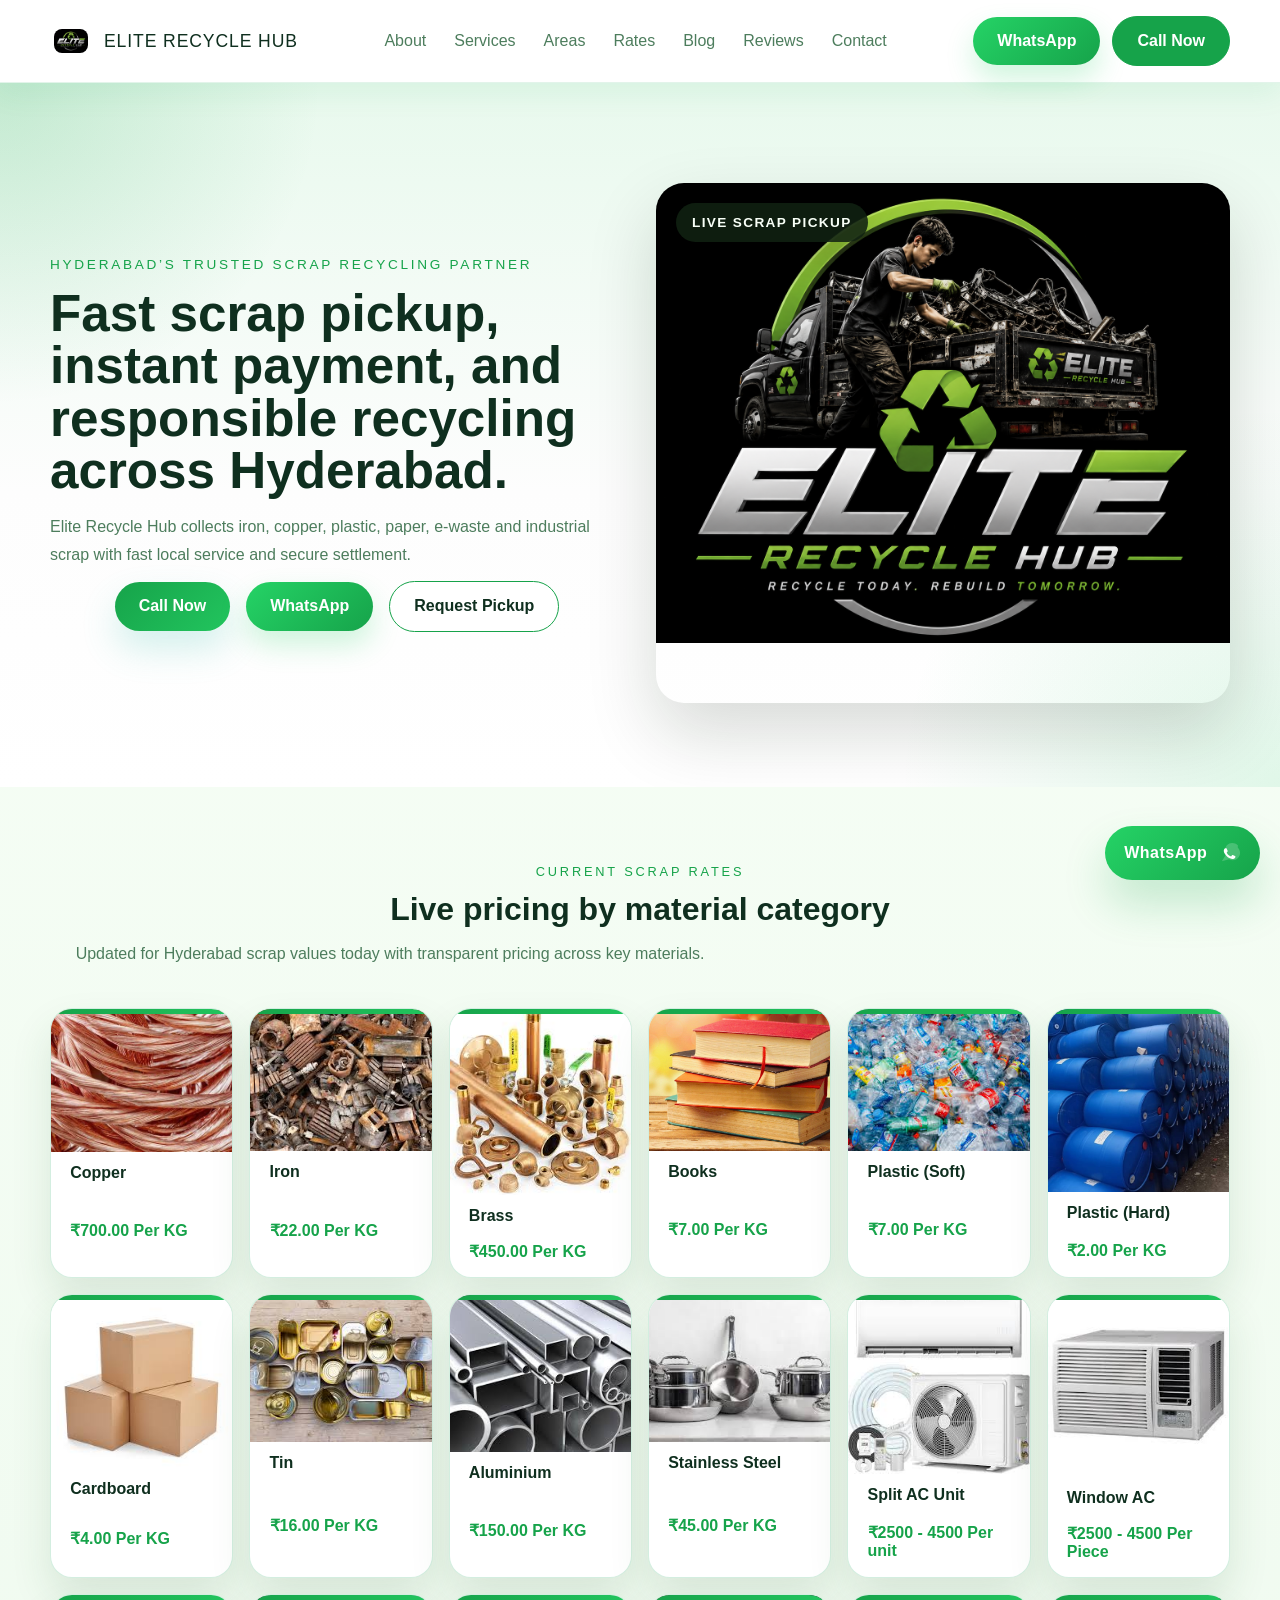
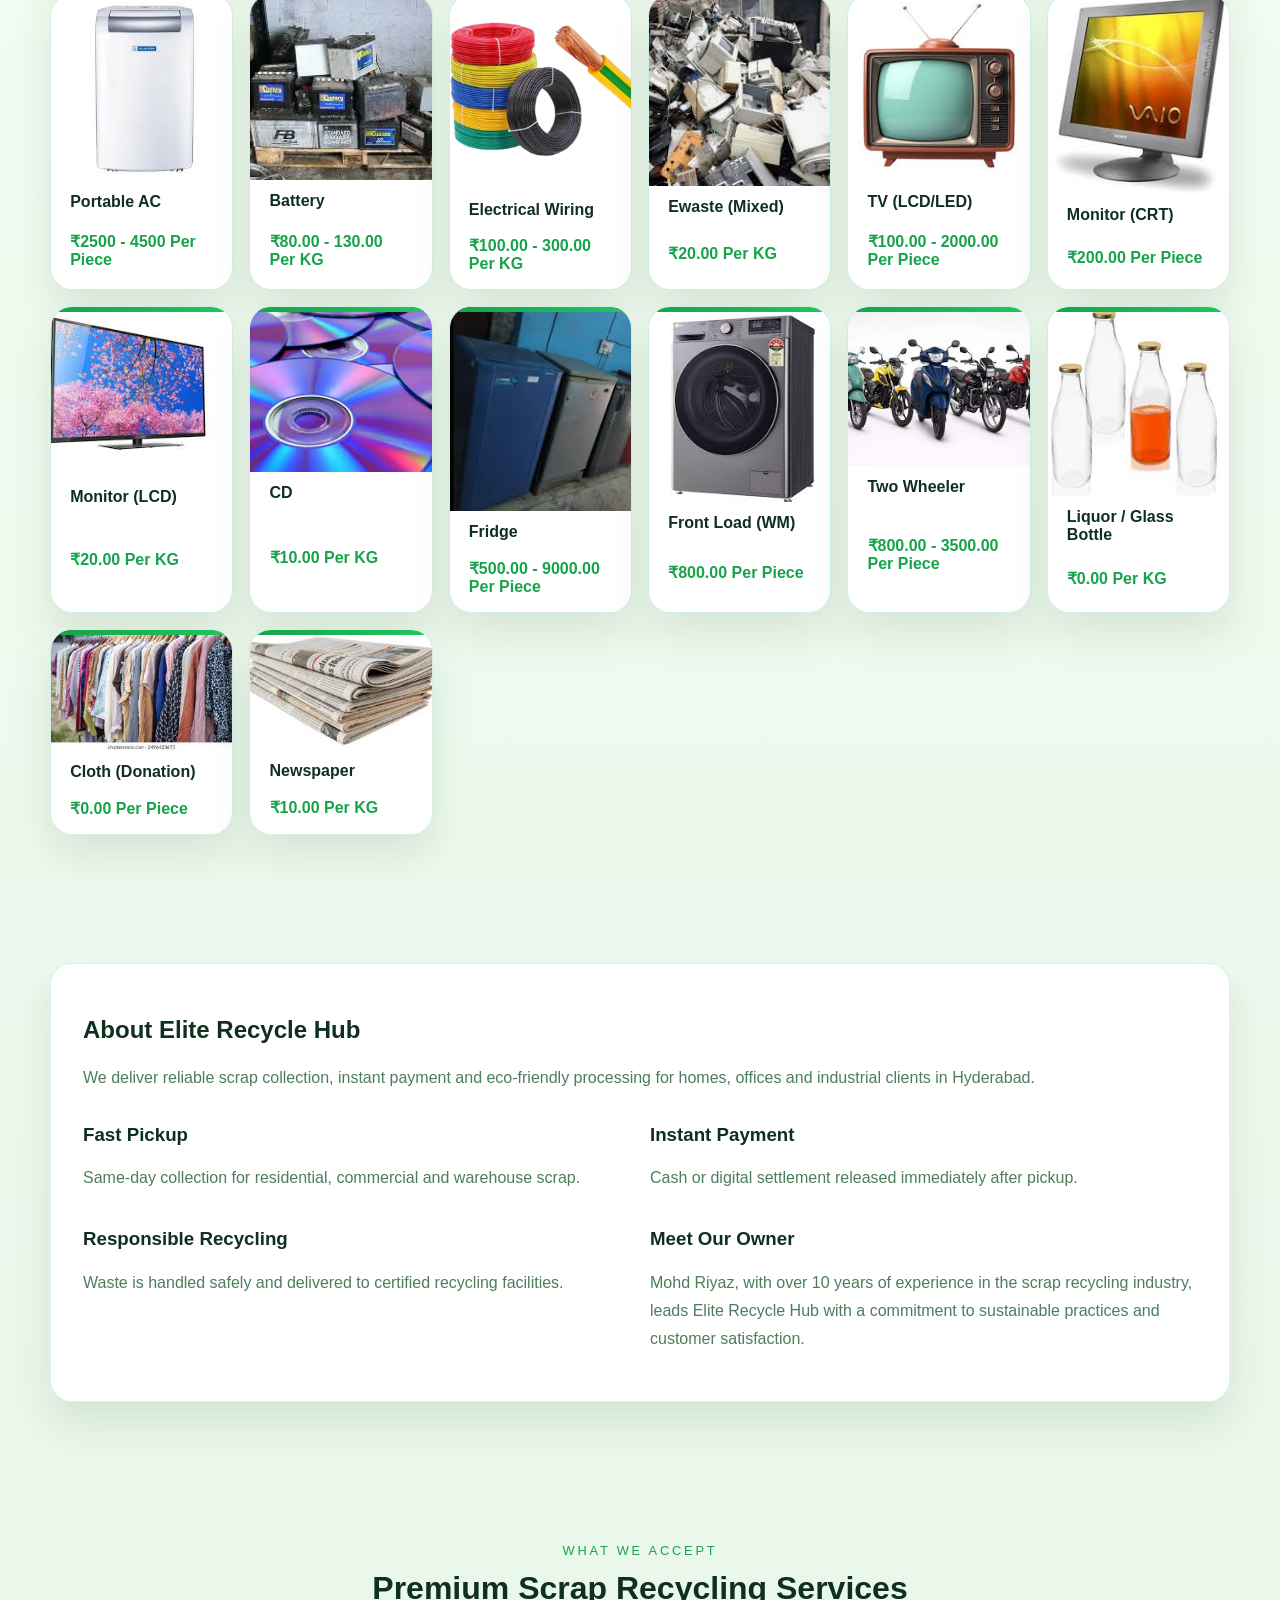
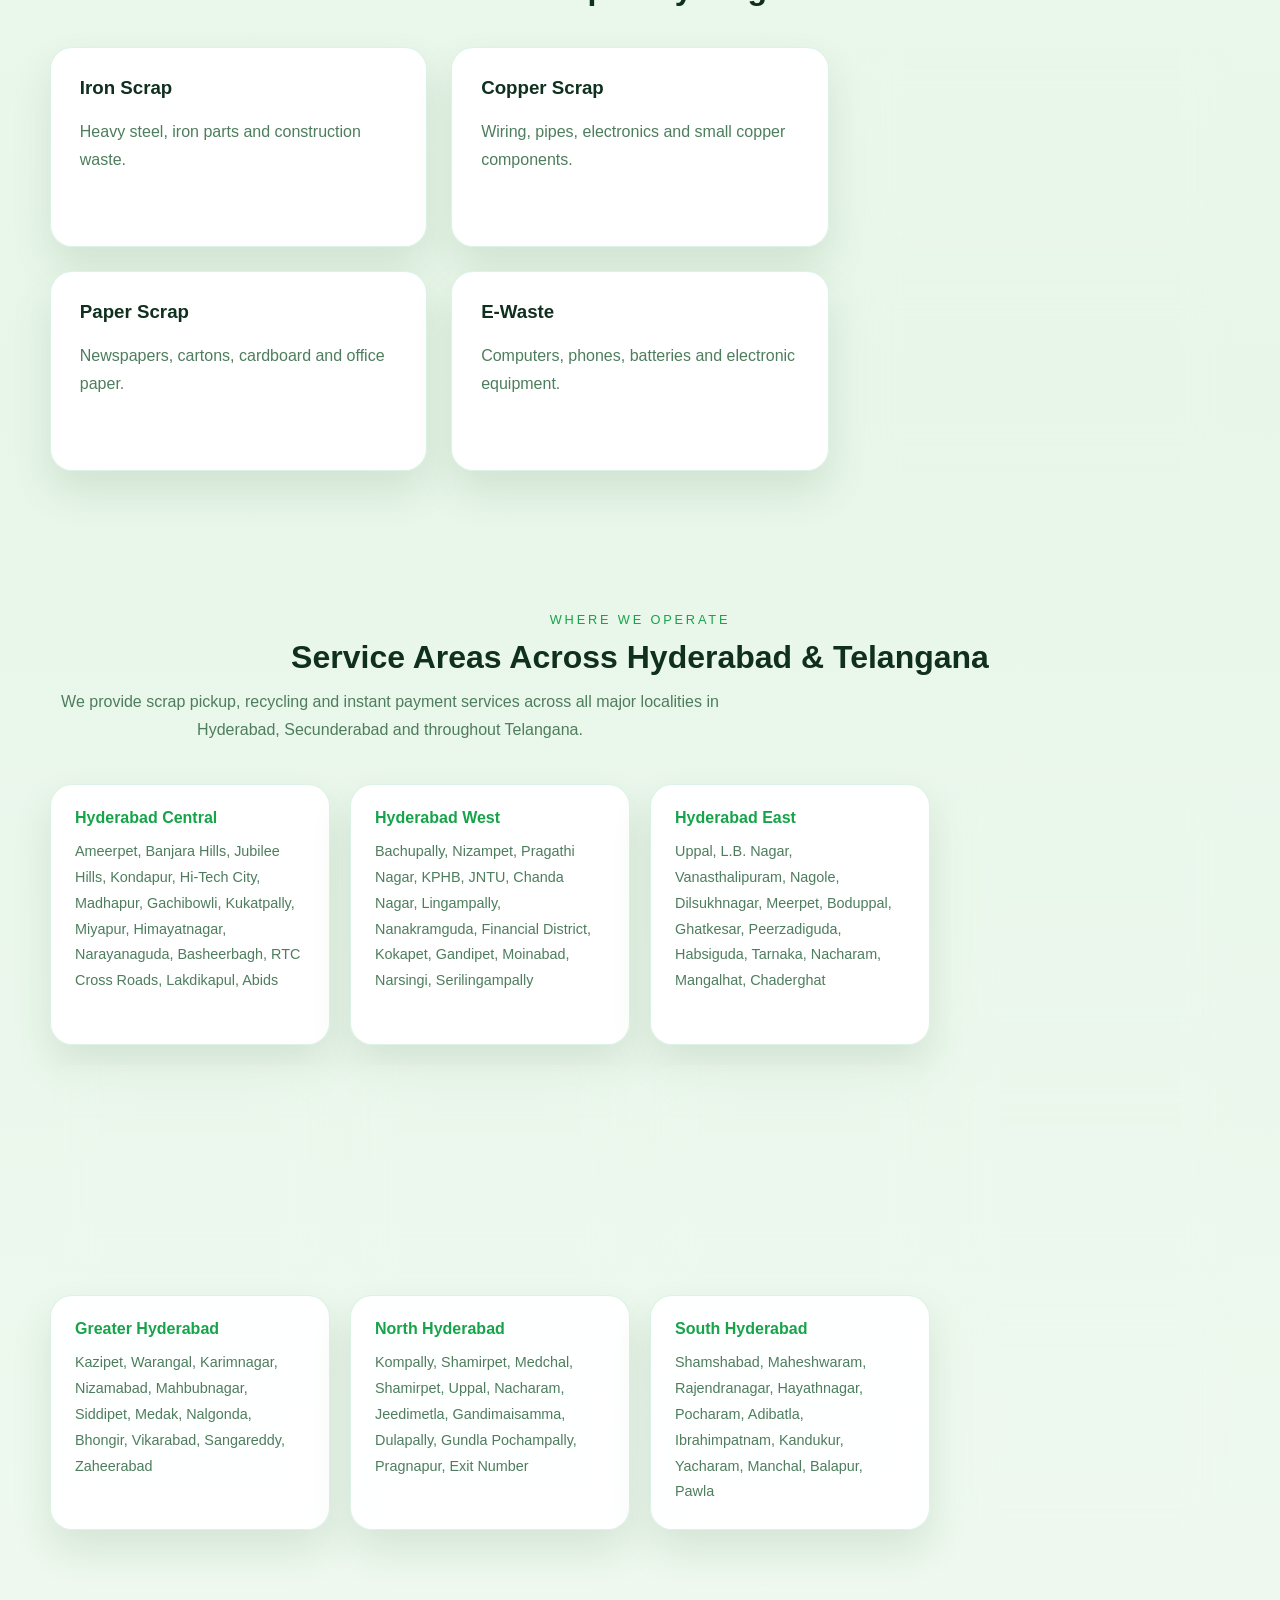
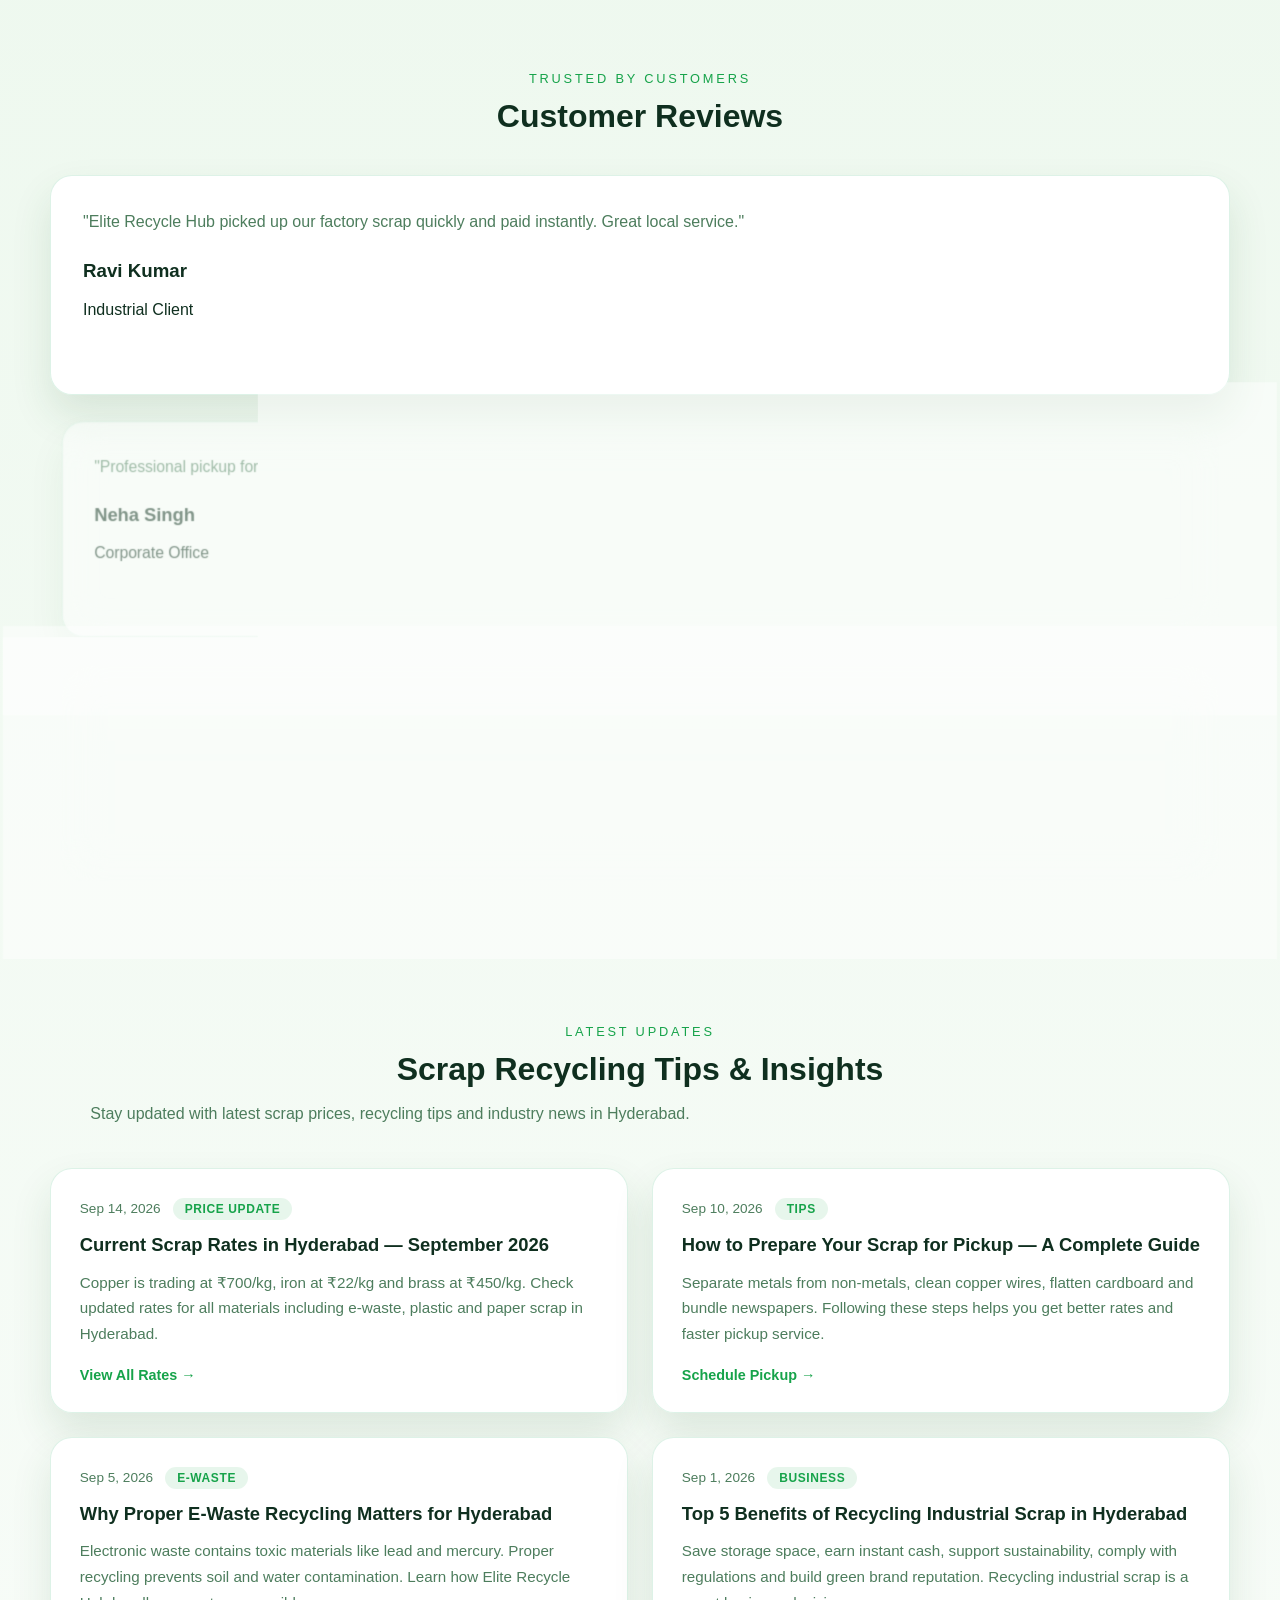
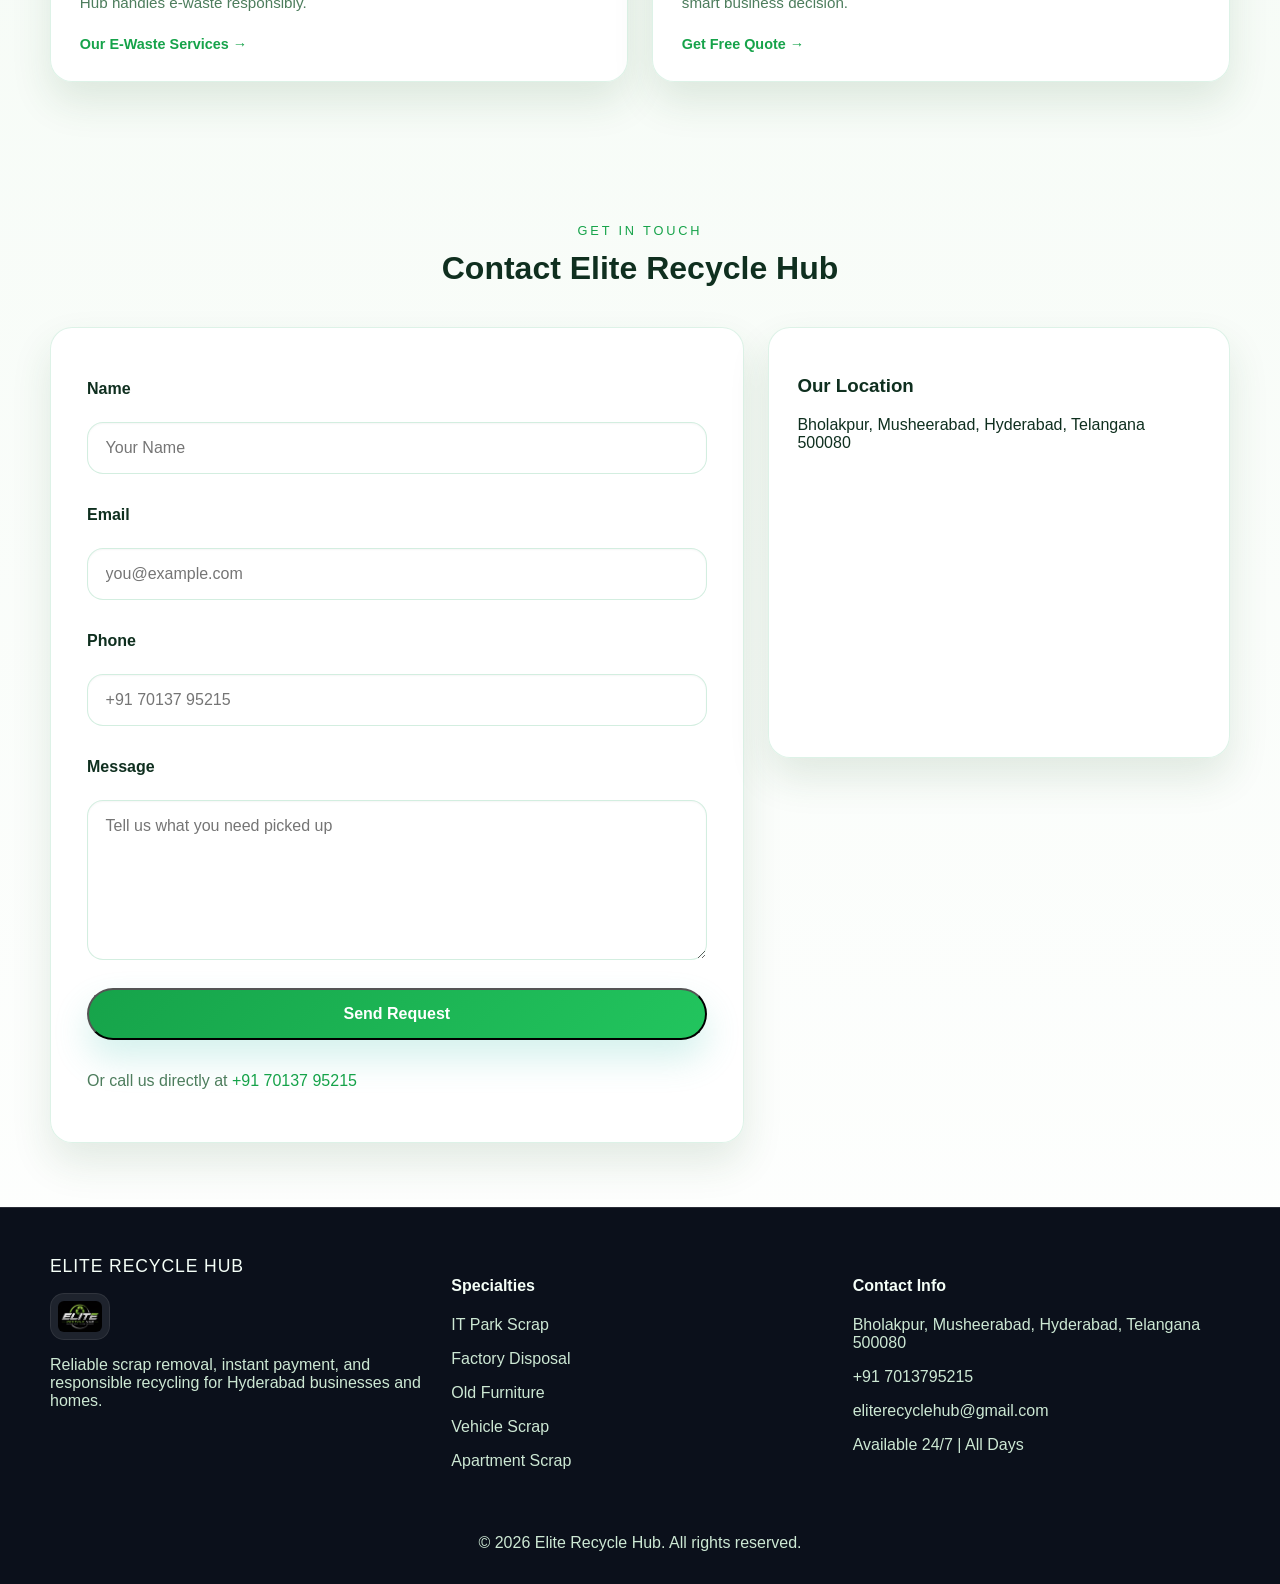
<file: index.html>
﻿<!DOCTYPE html>
<html lang="en">
<head>
  <meta charset="UTF-8">
  <meta name="viewport" content="width=device-width, initial-scale=1.0">
  <meta name="description" content="Elite Recycle Hub offers scrap pickup, recycling and instant payment in Hyderabad for homes, offices and industries.">
  <meta name="keywords" content="scrap recycling, Hyderabad scrap pickup, iron scrap, copper scrap, plastic scrap, paper scrap, e-waste">
  <title>Elite Recycle Hub | Scrap Recycling in Hyderabad</title>
  <link rel="canonical" href="https://www.eliterecyclehub.in/">
  <link rel="icon" href="logo.png" type="image/png">
  <meta name="google-site-verification" content="ykl9q5Wo1lHO0pSmz-KTm-emouIhZ3l_DABtbsyE3yE4">
  <link rel="stylesheet" href="style.css">

  <!-- Open Graph / Facebook -->
  <meta property="og:type" content="website">
  <meta property="og:url" content="https://www.eliterecyclehub.in/">
  <meta property="og:title" content="Elite Recycle Hub | Scrap Recycling in Hyderabad">
  <meta property="og:description" content="Elite Recycle Hub offers scrap pickup, recycling and instant payment in Hyderabad for homes, offices and industries.">
  <meta property="og:image" content="https://www.eliterecyclehub.in/hero-bg.png">
  <meta property="og:locale" content="en_IN">

  <!-- Twitter -->
  <meta name="twitter:card" content="summary_large_image">
  <meta name="twitter:title" content="Elite Recycle Hub | Scrap Recycling in Hyderabad">
  <meta name="twitter:description" content="Elite Recycle Hub offers scrap pickup, recycling and instant payment in Hyderabad for homes, offices and industries.">
  <meta name="twitter:image" content="https://www.eliterecyclehub.in/hero-bg.png">

  <!-- LocalBusiness Schema -->
  <script type="application/ld+json">
  {
    "@context": "https://schema.org",
    "@type": "LocalBusiness",
    "name": "Elite Recycle Hub",
    "description": "Scrap pickup, recycling and instant payment in Hyderabad for homes, offices and industries.",
    "url": "https://www.eliterecyclehub.in",
    "logo": "https://www.eliterecyclehub.in/logo.png",
    "image": "https://www.eliterecyclehub.in/hero-bg.png",
    "telephone": "+917013795215",
    "email": "eliterecyclehub@gmail.com",
    "address": {
      "@type": "PostalAddress",
      "streetAddress": "Bholakpur, Musheerabad",
      "addressLocality": "Hyderabad",
      "addressRegion": "Telangana",
      "postalCode": "500080",
      "addressCountry": "IN"
    },
    "geo": {
      "@type": "GeoCoordinates",
      "latitude": "17.4062",
      "longitude": "78.4691"
    },
    "openingHoursSpecification": {
      "@type": "OpeningHoursSpecification",
      "dayOfWeek": ["Monday","Tuesday","Wednesday","Thursday","Friday","Saturday","Sunday"],
      "opens": "00:00",
      "closes": "23:59"
    },
    "priceRange": "$$",
    "areaServed": {
      "@type": "City",
      "name": "Hyderabad"
    },
    "sameAs": []
  }
  </script>
</head>
<body>
  <div class="whatsapp-float">
    <a href="https://wa.me/917013795215" target="_blank" rel="nofollow" aria-label="Chat on WhatsApp">
      <span>WhatsApp</span>
      <svg viewBox="0 0 24 24" aria-hidden="true"><path d="M17.472 14.382c-.297-.149-1.758-.867-2.03-.967-.273-.099-.472-.148-.672.149-.198.297-.768.967-.94 1.165-.173.198-.347.223-.644.074-.297-.149-1.255-.462-2.39-1.475-.883-.788-1.48-1.761-1.653-2.059-.173-.297-.018-.458.13-.606.134-.133.297-.347.446-.52.149-.173.198-.297.298-.495.099-.198.05-.372-.025-.52-.075-.148-.672-1.619-.921-2.219-.242-.583-.487-.504-.672-.513l-.573-.01c-.198 0-.52.074-.793.372s-1.04 1.016-1.04 2.479 1.065 2.876 1.213 3.074c.149.198 2.096 3.2 5.077 4.487.709.306 1.26.489 1.691.626.71.227 1.355.195 1.87.118.571-.085 1.758-.719 2.006-1.413.248-.694.248-1.289.173-1.414-.074-.124-.273-.198-.57-.347z"></path><path d="M20.52 3.478C18.905 1.861 16.854 1 14.719 1 10.592 1 7.235 4.356 7.235 8.481c0 1.5.401 2.96 1.163 4.244L4 20l7.416-2.08c1.214.66 2.582 1.006 3.924 1.006 4.126 0 7.483-3.357 7.483-7.483 0-2.139-.861-4.191-2.303-5.465z" opacity=".2"></path></svg>
    </a>
  </div>

  <header class="site-header" id="top">
    <div class="container header-inner">
      <a href="#top" class="brand">
        <img src="logo.png" alt="Elite Recycle Hub logo" class="brand-logo">
        <span>Elite Recycle Hub</span>
      </a>
      <nav class="nav" id="navMenu">
        <a href="#about">About</a>
        <a href="#services">Services</a>
        <a href="#areas">Areas</a>
        <a href="#rates">Rates</a>
        <a href="#blog">Blog</a>
        <a href="#reviews">Reviews</a>
        <a href="#contact">Contact</a>
      </nav>
      <div class="header-actions">
        <a href="https://wa.me/917013795215" target="_blank" rel="nofollow" class="btn btn-whatsapp">WhatsApp</a>
        <a href="tel:+917013795215" class="btn btn-secondary">Call Now</a>
        <button class="nav-toggle" id="navToggle" aria-label="Open navigation">
          <span></span><span></span><span></span>
        </button>
      </div>
    </div>
  </header>

  <main>
    <section class="hero">
      <div class="hero-overlay"></div>
      <div class="container hero-inner">
        <div class="hero-copy">
          <span class="eyebrow">Hyderabad’s Trusted Scrap Recycling Partner</span>
          <h1>Fast scrap pickup, instant payment, and responsible recycling across Hyderabad.</h1>
          <p>Elite Recycle Hub collects iron, copper, plastic, paper, e-waste and industrial scrap with fast local service and secure settlement.</p>
          <div class="hero-buttons">
            <a href="tel:+917013795215" class="btn btn-primary">Call Now</a>
            <a href="https://wa.me/917013795215" target="_blank" rel="nofollow" class="btn btn-whatsapp">WhatsApp</a>
            <a href="tel:+917013795215" class="btn btn-outline">Request Pickup</a>
          </div>
        </div>
        <div class="hero-visual">
          <img src="hero-bg.png" alt="Elite Recycle Hub truck and recycling crew" loading="eager">
          <div class="hero-badge">Live Scrap Pickup</div>
        </div>
      </div>
    </section>

    <section class="rates-section" id="rates">
      <div class="container section-header">
        <p class="section-label">Current Scrap Rates</p>
        <h2>Live pricing by material category</h2>
        <p class="section-meta">Updated for Hyderabad scrap values today with transparent pricing across key materials.</p>
      </div>
      <div class="rates-grid container">
        <article class="rate-card glass-card">
          <div class="rate-image"><img src="copper 1.jpg" alt="Copper scrap" loading="lazy"></div>
          <h3>Copper</h3>
          <span>₹700.00 Per KG</span>
        </article>
        <article class="rate-card glass-card">
          <div class="rate-image"><img src="iron.jpg" alt="Iron scrap" loading="lazy"></div>
          <h3>Iron</h3>
          <span>₹22.00 Per KG</span>
        </article>
        <article class="rate-card glass-card">
          <div class="rate-image"><img src="brass.jpg" alt="Brass scrap" loading="lazy"></div>
          <h3>Brass</h3>
          <span>₹450.00 Per KG</span>
        </article>
        <article class="rate-card glass-card">
          <div class="rate-image"><img src="books.jpg" alt="Books scrap" loading="lazy"></div>
          <h3>Books</h3>
          <span>₹7.00 Per KG</span>
        </article>
        <article class="rate-card glass-card">
          <div class="rate-image"><img src="plastic%20soft.jpg" alt="Soft plastic scrap" loading="lazy"></div>
          <h3>Plastic (Soft)</h3>
          <span>₹7.00 Per KG</span>
        </article>
        <article class="rate-card glass-card">
          <div class="rate-image"><img src="hard plastic 1.jpeg" alt="Hard plastic scrap" loading="lazy"></div>
          <h3>Plastic (Hard)</h3>
          <span>₹2.00 Per KG</span>
        </article>
        <article class="rate-card glass-card">
          <div class="rate-image"><img src="cardboard.jpg" alt="Cardboard scrap" loading="lazy"></div>
          <h3>Cardboard</h3>
          <span>₹4.00 Per KG</span>
        </article>
        <article class="rate-card glass-card">
          <div class="rate-image"><img src="tin.jpg" alt="Tin scrap" loading="lazy"></div>
          <h3>Tin</h3>
          <span>₹16.00 Per KG</span>
        </article>
        <article class="rate-card glass-card">
          <div class="rate-image"><img src="aluminium.jpg" alt="Aluminium scrap" loading="lazy"></div>
          <h3>Aluminium</h3>
          <span>₹150.00 Per KG</span>
        </article>
        <article class="rate-card glass-card">
          <div class="rate-image"><img src="stainless%20steel.jpg" alt="Stainless steel scrap" loading="lazy"></div>
          <h3>Stainless Steel</h3>
          <span>₹45.00 Per KG</span>
        </article>
        <article class="rate-card glass-card">
          <div class="rate-image"><img src="split%20ac%20unit.jpg" alt="Split AC unit scrap" loading="lazy"></div>
          <h3>Split AC Unit</h3>
          <span>₹2500 - 4500 Per unit</span>
        </article>
        <article class="rate-card glass-card">
          <div class="rate-image"><img src="window%20ac.jpg" alt="Window AC scrap" loading="lazy"></div>
          <h3>Window AC</h3>
          <span>₹2500 - 4500 Per Piece</span>
        </article>
        <article class="rate-card glass-card">
          <div class="rate-image"><img src="portable%20ac.jpg" alt="Portable AC scrap" loading="lazy"></div>
          <h3>Portable AC</h3>
          <span>₹2500 - 4500 Per Piece</span>
        </article>
        <article class="rate-card glass-card battery-card">
          <div class="rate-image"><img src="batteries.jpg" alt="Battery scrap" loading="lazy"></div>
          <h3>Battery</h3>
          <span>₹80.00 - 130.00 Per KG</span>
        </article>
        <article class="rate-card glass-card">
          <div class="rate-image"><img src="electric wiring 1.jpeg" alt="Electrical wiring scrap" loading="lazy"></div>
          <h3>Electrical Wiring</h3>
          <span>₹100.00 - 300.00 Per KG</span>
        </article>
        <article class="rate-card glass-card ewaste-card">
          <div class="rate-image"><img src="e%20waste%202.jpg" alt="Electronic waste recycling" loading="lazy"></div>
          <h3>Ewaste (Mixed)</h3>
          <span>₹20.00 Per KG</span>
        </article>
        <article class="rate-card glass-card">
          <div class="rate-image"><img src="television.jpg" alt="TV scrap" loading="lazy"></div>
          <h3>TV (LCD/LED)</h3>
          <span>₹100.00 - 2000.00 Per Piece</span>
        </article>
        <article class="rate-card glass-card">
          <div class="rate-image"><img src="monitor%20crt.jpg" alt="Monitor CRT scrap" loading="lazy"></div>
          <h3>Monitor (CRT)</h3>
          <span>₹200.00 Per Piece</span>
        </article>
        <article class="rate-card glass-card">
          <div class="rate-image"><img src="lcd.jpg" alt="Monitor LCD scrap" loading="lazy"></div>
          <h3>Monitor (LCD)</h3>
          <span>₹20.00 Per KG</span>
        </article>
        <article class="rate-card glass-card">
          <div class="rate-image"><img src="cd.jpg" alt="CD scrap" loading="lazy"></div>
          <h3>CD</h3>
          <span>₹10.00 Per KG</span>
        </article>
        <article class="rate-card glass-card">
          <div class="rate-image"><img src="fridge.jpg" alt="Fridge scrap" loading="lazy"></div>
          <h3>Fridge</h3>
          <span>₹500.00 - 9000.00 Per Piece</span>
        </article>
        <article class="rate-card glass-card">
          <div class="rate-image"><img src="front%20load%20wm.jpg" alt="Front load washing machine scrap" loading="lazy"></div>
          <h3>Front Load (WM)</h3>
          <span>₹800.00 Per Piece</span>
        </article>
        <article class="rate-card glass-card">
          <div class="rate-image"><img src="two%20wheeler.jpg" alt="Two wheeler scrap" loading="lazy"></div>
          <h3>Two Wheeler</h3>
          <span>₹800.00 - 3500.00 Per Piece</span>
        </article>
        <article class="rate-card glass-card">
          <div class="rate-image"><img src="glas%20bottle.jpg" alt="Glass bottle scrap" loading="lazy"></div>
          <h3>Liquor / Glass Bottle</h3>
          <span>₹0.00 Per KG</span>
        </article>
        <article class="rate-card glass-card">
          <div class="rate-image"><img src="clothes.jpg" alt="Cloth donation" loading="lazy"></div>
          <h3>Cloth (Donation)</h3>
          <span>₹0.00 Per Piece</span>
        </article>
        <article class="rate-card glass-card">
          <div class="rate-image"><img src="mewspapers.jpg" alt="Newspaper scrap" loading="lazy"></div>
          <h3>Newspaper</h3>
          <span>₹10.00 Per KG</span>
        </article>
      </div>
    </section>

    <section class="overview container" id="about">
      <div class="overview-card glass-card">
        <h2>About Elite Recycle Hub</h2>
        <p>We deliver reliable scrap collection, instant payment and eco-friendly processing for homes, offices and industrial clients in Hyderabad.</p>
        <div class="overview-grid">
          <div>
            <h3>Fast Pickup</h3>
            <p>Same-day collection for residential, commercial and warehouse scrap.</p>
          </div>
          <div>
            <h3>Instant Payment</h3>
            <p>Cash or digital settlement released immediately after pickup.</p>
          </div>
          <div>
            <h3>Responsible Recycling</h3>
            <p>Waste is handled safely and delivered to certified recycling facilities.</p>
          </div>
          <div>
            <h3>Meet Our Owner</h3>
            <p>Mohd Riyaz, with over 10 years of experience in the scrap recycling industry, leads Elite Recycle Hub with a commitment to sustainable practices and customer satisfaction.</p>
          </div>
        </div>
      </div>
    </section>

    <section class="services-section container" id="services">
      <div class="section-header">
        <p class="section-label">What We Accept</p>
        <h2>Premium Scrap Recycling Services</h2>
      </div>
      <div class="cards-grid">
        <article class="service-card glass-card"><h3>Iron Scrap</h3><p>Heavy steel, iron parts and construction waste.</p></article>
        <article class="service-card glass-card"><h3>Copper Scrap</h3><p>Wiring, pipes, electronics and small copper components.</p></article>
        <article class="service-card glass-card"><h3>Plastic Scrap</h3><p>Soft and hard plastics from offices, homes and factories.</p></article>
        <article class="service-card glass-card"><h3>Paper Scrap</h3><p>Newspapers, cartons, cardboard and office paper.</p></article>
        <article class="service-card glass-card"><h3>E-Waste</h3><p>Computers, phones, batteries and electronic equipment.</p></article>
        <article class="service-card glass-card"><h3>Industrial Scrap</h3><p>Bulk metal, machinery and factory waste pickup.</p></article>
      </div>
    </section>

    <section class="areas-section container" id="areas">
      <div class="section-header">
        <p class="section-label">Where We Operate</p>
        <h2>Service Areas Across Hyderabad &amp; Telangana</h2>
        <p class="section-meta">We provide scrap pickup, recycling and instant payment services across all major localities in Hyderabad, Secunderabad and throughout Telangana.</p>
      </div>
      <div class="areas-grid">
        <div class="area-group glass-card">
          <h3>Hyderabad Central</h3>
          <p>Ameerpet, Banjara Hills, Jubilee Hills, Kondapur, Hi-Tech City, Madhapur, Gachibowli, Kukatpally, Miyapur, Himayatnagar, Narayanaguda, Basheerbagh, RTC Cross Roads, Lakdikapul, Abids</p>
        </div>
        <div class="area-group glass-card">
          <h3>Hyderabad West</h3>
          <p>Bachupally, Nizampet, Pragathi Nagar, KPHB, JNTU, Chanda Nagar, Lingampally, Nanakramguda, Financial District, Kokapet, Gandipet, Moinabad, Narsingi, Serilingampally</p>
        </div>
        <div class="area-group glass-card">
          <h3>Hyderabad East</h3>
          <p>Uppal, L.B. Nagar, Vanasthalipuram, Nagole, Dilsukhnagar, Meerpet, Boduppal, Ghatkesar, Peerzadiguda, Habsiguda, Tarnaka, Nacharam, Mangalhat, Chaderghat</p>
        </div>
        <div class="area-group glass-card">
          <h3>Hyderabad South</h3>
          <p>Attapur, Rajendranagar, Mehdipatnam, Tolichowki, Langar House, Shamshabad, Maheshwaram, Ramachandrapuram, Mehdipatnam, Salarjung Colony, Ambala, Narsingi</p>
        </div>
        <div class="area-group glass-card">
          <h3>Secunderabad</h3>
          <p>Secunderabad, Begumpet, Panjagutta, Khairatabad, Marredpally, Trimulgherry, Alwal, Malkajgiri, Bowenpally, Jeedimetla, Kompally, Suchitra, Shamirpet</p>
        </div>
        <div class="area-group glass-card">
          <h3>Old City &amp; Surroundings</h3>
          <p>Charminar, Mirchowk, Tollychowki, Lal Darwaja, Purani Haveli, Falaknuma, Santosh Nagar, Chatrinaka, Malakpet, Nampally, Goshamahal, Sultan Bazar, Koti</p>
        </div>
        <div class="area-group glass-card">
          <h3>IT Corridor</h3>
          <p>HITEC City, Gachibowli, Financial District, Nanakramguda, Kokapet, Narsingi, Gandipet, Moinabad, Tellapur, Nallagandla, Pragathi Nagar, Kondapur</p>
        </div>
        <div class="area-group glass-card">
          <h3>Industrial Areas</h3>
          <p>Jeedimetla, Patancheruvu, Katedan, Balanagar, Nacharam, IDA Uppal, Kompally, Medchal, Shamirpet, Dandum, Chandanagar, Moula Ali</p>
        </div>
        <div class="area-group glass-card">
          <h3>Greater Hyderabad</h3>
          <p>Kazipet, Warangal, Karimnagar, Nizamabad, Mahbubnagar, Siddipet, Medak, Nalgonda, Bhongir, Vikarabad, Sangareddy, Zaheerabad</p>
        </div>
        <div class="area-group glass-card">
          <h3>North Hyderabad</h3>
          <p>Kompally, Shamirpet, Medchal, Shamirpet, Uppal, Nacharam, Jeedimetla, Gandimaisamma, Dulapally, Gundla Pochampally, Pragnapur, Exit Number</p>
        </div>
        <div class="area-group glass-card">
          <h3>South Hyderabad</h3>
          <p>Shamshabad, Maheshwaram, Rajendranagar, Hayathnagar, Pocharam, Adibatla, Ibrahimpatnam, Kandukur, Yacharam, Manchal, Balapur, Pawla</p>
        </div>
        <div class="area-group glass-card">
          <h3>Prime Localities</h3>
          <p>Banjara Hills, Jubilee Hills, Madhapur, Kondapur, Gachibowli, Financial District, Hi-Tech City, Kokapet, Nanakramguda, Narsingi, Tellapur, Serilingampally</p>
        </div>
      </div>
    </section>

    <section class="reviews container" id="reviews">
      <div class="section-header">
        <p class="section-label">Trusted by Customers</p>
        <h2>Customer Reviews</h2>
      </div>
      <div class="review-slider" id="reviewSlider">
        <article class="review-card glass-card active"><p>"Elite Recycle Hub picked up our factory scrap quickly and paid instantly. Great local service."</p><h3>Ravi Kumar</h3><span>Industrial Client</span></article>
        <article class="review-card glass-card"><p>"Professional pickup for our office cleanout and immediate payment. Highly recommended."</p><h3>Neha Singh</h3><span>Corporate Office</span></article>
        <article class="review-card glass-card"><p>"Fast pickup, excellent rates, and friendly support for household scrap."</p><h3>Akash Patel</h3><span>Home Client</span></article>
      </div>
    </section>

    <section class="blog-section container" id="blog">
      <div class="section-header">
        <p class="section-label">Latest Updates</p>
        <h2>Scrap Recycling Tips &amp; Insights</h2>
        <p class="section-meta">Stay updated with latest scrap prices, recycling tips and industry news in Hyderabad.</p>
      </div>
      <div class="blog-grid">
        <article class="blog-card glass-card">
          <div class="blog-meta">
            <span class="blog-date">Sep 14, 2026</span>
            <span class="blog-tag">Price Update</span>
          </div>
          <h3>Current Scrap Rates in Hyderabad — September 2026</h3>
          <p>Copper is trading at ₹700/kg, iron at ₹22/kg and brass at ₹450/kg. Check updated rates for all materials including e-waste, plastic and paper scrap in Hyderabad.</p>
          <a href="#rates" class="blog-link">View All Rates →</a>
        </article>
        <article class="blog-card glass-card">
          <div class="blog-meta">
            <span class="blog-date">Sep 10, 2026</span>
            <span class="blog-tag">Tips</span>
          </div>
          <h3>How to Prepare Your Scrap for Pickup — A Complete Guide</h3>
          <p>Separate metals from non-metals, clean copper wires, flatten cardboard and bundle newspapers. Following these steps helps you get better rates and faster pickup service.</p>
          <a href="#contact" class="blog-link">Schedule Pickup →</a>
        </article>
        <article class="blog-card glass-card">
          <div class="blog-meta">
            <span class="blog-date">Sep 5, 2026</span>
            <span class="blog-tag">E-Waste</span>
          </div>
          <h3>Why Proper E-Waste Recycling Matters for Hyderabad</h3>
          <p>Electronic waste contains toxic materials like lead and mercury. Proper recycling prevents soil and water contamination. Learn how Elite Recycle Hub handles e-waste responsibly.</p>
          <a href="#services" class="blog-link">Our E-Waste Services →</a>
        </article>
        <article class="blog-card glass-card">
          <div class="blog-meta">
            <span class="blog-date">Sep 1, 2026</span>
            <span class="blog-tag">Business</span>
          </div>
          <h3>Top 5 Benefits of Recycling Industrial Scrap in Hyderabad</h3>
          <p>Save storage space, earn instant cash, support sustainability, comply with regulations and build green brand reputation. Recycling industrial scrap is a smart business decision.</p>
          <a href="#contact" class="blog-link">Get Free Quote →</a>
        </article>
      </div>
    </section>

    <section class="contact-section container" id="contact">
      <div class="section-header">
        <p class="section-label">Get in Touch</p>
        <h2>Contact Elite Recycle Hub</h2>
      </div>
      <div class="contact-grid">
        <form class="contact-form glass-card" id="contactForm">
          <label for="name">Name</label>
          <input type="text" id="name" name="name" placeholder="Your Name" required>
          <label for="email">Email</label>
          <input type="email" id="email" name="email" placeholder="you@example.com" required>
          <label for="phone">Phone</label>
          <input type="tel" id="phone" name="phone" placeholder="+91 70137 95215" required>
          <label for="message">Message</label>
          <textarea id="message" name="message" rows="5" placeholder="Tell us what you need picked up"></textarea>
          <button type="submit" class="btn btn-primary">Send Request</button>
          <div class="form-status" id="formStatus" aria-live="polite"></div>
          <p class="form-note">Or call us directly at <a href="tel:+917013795215">+91 70137 95215</a></p>
        </form>
        <div class="map-card glass-card">
          <h3>Our Location</h3>
          <p>Bholakpur, Musheerabad, Hyderabad, Telangana 500080</p>
          <div class="map-frame">
            <iframe src="https://maps.google.com/maps?q=Bholakpur%2C+Musheerabad%2C+Hyderabad%2C+Telangana+500080&output=embed" loading="lazy" referrerpolicy="no-referrer-when-downgrade" aria-label="Google map location"></iframe>
          </div>
        </div>
      </div>
    </section>
  </main>

  <footer class="site-footer">
    <div class="container footer-grid">
      <div>
        <a href="#top" class="brand footer-brand">Elite Recycle Hub</a>
        <img src="logo.png" alt="Elite Recycle Hub logo" class="footer-logo">
        <p>Reliable scrap removal, instant payment, and responsible recycling for Hyderabad businesses and homes.</p>
      </div>
      <div>
        <h4>Specialties</h4>
        <p>IT Park Scrap</p>
        <p>Factory Disposal</p>
        <p>Old Furniture</p>
        <p>Vehicle Scrap</p>
        <p>Apartment Scrap</p>
      </div>
      <div>
        <h4>Contact Info</h4>
        <p>Bholakpur, Musheerabad, Hyderabad, Telangana 500080</p>
        <p><a href="tel:+917013795215">+91 7013795215</a></p>
        <p><a href="mailto:eliterecyclehub@gmail.com">eliterecyclehub@gmail.com</a></p>
        <p>Available 24/7 | All Days</p>
      </div>
    </div>
    <p class="footer-note">© 2026 Elite Recycle Hub. All rights reserved.</p>
  </footer>

  <script src="script.js"></script>
</body>
</html>
</file>
<file: style.css>
:root {
  color-scheme: light;
  --bg: #f8fff7;
  --bg2: #e8f6e9;
  --surface: rgba(255, 255, 255, 0.96);
  --surface-soft: rgba(240, 255, 245, 0.88);
  --text: #0f2f1f;
  --muted: #4d7d5d;
  --accent: #16a34a;
  --accent-2: #22c55e;
  --border: rgba(16, 163, 84, 0.18);
  --shadow: 0 20px 40px rgba(34, 92, 40, 0.12);
  --radius: 22px;
}

* {
  box-sizing: border-box;
}

html {
  scroll-behavior: smooth;
}

body {
  margin: 0;
  min-height: 100vh;
  font-family: 'Inter', sans-serif;
  color: var(--text);
  background: linear-gradient(180deg, #f8fff7 0%, #e8f6e9 45%, #ffffff 100%);
}

img {
  max-width: 100%;
  display: block;
}

a {
  color: inherit;
  text-decoration: none;
}

button,
input,
textarea {
  font: inherit;
}

.container {
  width: min(1180px, calc(100% - 2rem));
  margin: 0 auto;
}

.site-header {
  position: sticky;
  top: 0;
  z-index: 30;
  backdrop-filter: blur(18px);
  background: rgba(255, 255, 255, 0.95);
  border-bottom: 1px solid rgba(16, 163, 84, 0.12);
  box-shadow: 0 10px 30px rgba(16, 163, 84, 0.08);
}

.header-inner {
  display: flex;
  align-items: center;
  justify-content: space-between;
  gap: 1rem;
  padding: 1rem 0;
}

.brand,
.footer-brand {
  display: inline-flex;
  align-items: center;
  gap: 0.75rem;
  font-family: 'Montserrat', sans-serif;
  font-size: 1.1rem;
  letter-spacing: 0.05em;
  text-transform: uppercase;
}

.brand-mark {
  width: 14px;
  height: 14px;
  border-radius: 4px;
  background: linear-gradient(135deg, var(--accent), var(--accent-2));
  box-shadow: 0 0 20px rgba(74, 196, 181, 0.5);
}

.brand-logo {
  width: 42px;
  height: auto;
  border-radius: 12px;
  object-fit: contain;
  background: #ffffff;
  padding: 4px;
}

.nav {
  display: flex;
  align-items: center;
  gap: 1.75rem;
  flex-wrap: wrap;
}

.nav a {
  color: var(--muted);
  font-weight: 500;
  transition: color 0.25s ease;
}

.nav a:hover {
  color: #ffffff;
}

.header-actions {
  display: flex;
  align-items: center;
  gap: 0.75rem;
}

.btn {
  display: inline-flex;
  align-items: center;
  justify-content: center;
  gap: 0.5rem;
  padding: 0.95rem 1.5rem;
  border-radius: 999px;
  font-weight: 600;
  transition: transform 0.25s ease, background-color 0.25s ease, box-shadow 0.25s ease;
}

.btn:hover {
  transform: translateY(-2px);
}

.btn-primary {
  color: #fff;
  background: linear-gradient(135deg, var(--accent), var(--accent-2));
  box-shadow: 0 18px 35px rgba(74, 196, 181, 0.24);
}

.btn-outline {
  color: var(--text);
  border: 1px solid var(--accent);
  background: rgba(255, 255, 255, 0.98);
}

.btn-whatsapp {
  color: #ffffff;
  background: linear-gradient(135deg, #25d366, #16a34a);
  animation: pulse-glow 2.8s ease-in-out infinite;
  box-shadow: 0 14px 28px rgba(37, 211, 102, 0.22);
}

@keyframes pulse-glow {
  0%, 100% {
    transform: translateY(0);
    box-shadow: 0 14px 28px rgba(37, 211, 102, 0.22);
  }
  50% {
    transform: translateY(-2px);
    box-shadow: 0 20px 40px rgba(37, 211, 102, 0.32);
  }
}

.btn-secondary {
  color: #ffffff;
  border: 1px solid var(--accent);
  background: var(--accent);
}

.whatsapp-float {
  position: fixed;
  right: 1.25rem;
  bottom: 1.25rem;
  z-index: 60;
  display: inline-flex;
  align-items: center;
  gap: 0.75rem;
  padding: 0.95rem 1.2rem;
  border-radius: 999px;
  background: linear-gradient(135deg, #25d366, #16a34a);
  box-shadow: 0 24px 44px rgba(22, 163, 74, 0.22);
  color: #ffffff;
  font-weight: 700;
  letter-spacing: 0.03em;
  transition: transform 0.25s ease, box-shadow 0.25s ease;
}

.whatsapp-float a {
  display: inline-flex;
  align-items: center;
  gap: 0.65rem;
  color: inherit;
}

.whatsapp-float svg {
  width: 1.45rem;
  height: 1.45rem;
  fill: currentColor;
  flex-shrink: 0;
}

.whatsapp-float:hover {
  transform: translateY(-2px);
  box-shadow: 0 28px 52px rgba(22, 163, 74, 0.3);
}

@media (max-width: 720px) {
  .whatsapp-float {
    right: 0.85rem;
    bottom: 0.85rem;
    padding: 0.8rem 1rem;
  }

  .whatsapp-float span {
    display: none;
  }
}

.nav-toggle {
  display: none;
  background: transparent;
  border: none;
  width: 42px;
  height: 42px;
  position: relative;
  cursor: pointer;
}

.nav-toggle span {
  position: absolute;
  left: 50%;
  width: 24px;
  height: 2px;
  background: var(--text);
  transform: translateX(-50%);
  transition: transform 0.25s ease, opacity 0.25s ease;
}

.nav-toggle span:nth-child(1) { top: 12px; }
.nav-toggle span:nth-child(2) { top: 20px; }
.nav-toggle span:nth-child(3) { top: 28px; }

.hero {
  min-height: calc(88vh - 88px);
  display: grid;
  align-items: center;
  position: relative;
  padding: 4rem 0 3rem;
  overflow: hidden;
  background: linear-gradient(180deg, #e8f9ed 0%, #fdfdfd 58%, #ffffff 100%);
}

.hero-overlay {
  position: absolute;
  inset: 0;
  background: radial-gradient(circle at top left, rgba(22, 163, 74, 0.18), transparent 22%),
    radial-gradient(circle at bottom right, rgba(34, 197, 94, 0.14), transparent 26%);
}

.hero-inner {
  position: relative;
  z-index: 1;
  display: grid;
  grid-template-columns: minmax(0, 1fr) minmax(420px, 1fr);
  gap: 2rem;
  align-items: center;
}

.hero-copy {
  max-width: 640px;
}

.hero-visual {
  position: relative;
  border-radius: 28px;
  overflow: hidden;
  box-shadow: 0 30px 70px rgba(12, 34, 14, 0.16);
  min-height: 520px;
}

.hero-visual img {
  width: 100%;
  height: 100%;
  object-fit: cover;
  display: block;
}

.hero-badge {
  position: absolute;
  top: 1.25rem;
  left: 1.25rem;
  background: rgba(17, 34, 18, 0.88);
  color: #f8fff7;
  padding: 0.75rem 1rem;
  border-radius: 999px;
  text-transform: uppercase;
  letter-spacing: 0.1em;
  font-size: 0.85rem;
  font-weight: 700;
  box-shadow: 0 18px 36px rgba(0, 0, 0, 0.2);
}

.eyebrow {
  display: inline-block;
  margin-bottom: 1rem;
  color: var(--accent);
  text-transform: uppercase;
  letter-spacing: 0.2em;
  font-size: 0.85rem;
}

.hero h1 {
  font-family: 'Montserrat', sans-serif;
  font-size: clamp(2.8rem, 4vw, 4.4rem);
  line-height: 1.02;
  margin: 0;
}

.hero p {
  max-width: 680px;
  margin: 1rem auto 0.75rem;
  color: var(--muted);
  font-size: 1rem;
  line-height: 1.75;
}

.hero-buttons {
  display: flex;
  align-items: center;
  justify-content: center;
  flex-wrap: wrap;
  gap: 1rem;
}

.overview,
.services-section,
.rates-section,
.areas-section,
.reviews,
.contact-section {
  padding: 4rem 0;
}

.section-header {
  text-align: center;
  margin-bottom: 2.5rem;
}

.section-label {
  display: inline-block;
  color: var(--accent);
  text-transform: uppercase;
  letter-spacing: 0.22em;
  margin-bottom: 0.75rem;
  font-size: 0.8rem;
}

.section-header h2 {
  font-family: 'Montserrat', sans-serif;
  font-size: clamp(2rem, 2.5vw, 2.8rem);
  margin: 0;
}

.section-meta {
  margin-top: 0.75rem;
  color: var(--muted);
  max-width: 680px;
  line-height: 1.75;
}

.glass-card {
  background: rgba(255, 255, 255, 0.95);
  border: 1px solid rgba(16, 163, 84, 0.14);
  border-radius: var(--radius);
  box-shadow: var(--shadow);
  backdrop-filter: blur(20px);
}

.overview-card {
  padding: 2rem;
}

.overview-card p,
.service-card p,
.review-card p,
.info-item p {
  color: var(--muted);
  line-height: 1.75;
}

.overview-grid {
  display: grid;
  grid-template-columns: repeat(2, 1fr);
  gap: 1.25rem;
  margin-top: 2rem;
}

.overview-grid h3,
.service-card h3,
.rate-card h3,
.review-card h3,
.info-item h3 {
  margin-top: 0;
}

.cards-grid,
.rates-grid,
.contact-grid,
.review-slider {
  display: grid;
  gap: 1.5rem;
}

.cards-grid {
  grid-template-columns: repeat(3, minmax(0, 1fr));
}

.service-card,
.rate-card,
.review-card,
.map-card {
  padding: 1.8rem;
}

.service-card {
  min-height: 200px;
}

.rate-card {
  text-align: left;
  display: grid;
  gap: 0.75rem;
  background: #ffffff;
  border: 1px solid rgba(16, 163, 84, 0.18);
  padding: 0;
  position: relative;
  overflow: hidden;
}

.rate-card::after {
  content: '';
  position: absolute;
  top: 0;
  left: 0;
  width: 100%;
  height: 5px;
  background: linear-gradient(90deg, var(--accent), var(--accent-2));
}

.rate-image {
  overflow: hidden;
  border-radius: 18px 18px 0 0;
  min-height: 120px;
  background: rgba(240, 255, 245, 0.85);
}

.rate-image img {
  width: 100%;
  height: 100%;
  object-fit: cover;
  transition: transform 0.3s ease;
}

.rate-card.battery-card .rate-image {
  min-height: 180px;
  background: linear-gradient(180deg, rgba(22, 163, 74, 0.1), rgba(255, 255, 255, 0.72));
}

.rate-card.ewaste-card .rate-image {
  min-height: 180px;
  background: linear-gradient(180deg, rgba(16, 163, 84, 0.08), rgba(255, 255, 255, 0.9));
}

.rate-card.ewaste-card .rate-image img {
  filter: saturate(1.05) brightness(0.96);
}

.rate-card:hover .rate-image img {
  transform: scale(1.02);
}

.rate-card h3 {
  margin: 0;
  padding: 0 1.2rem 0.35rem;
  font-size: 1rem;
}

.rate-card span {
  display: block;
  margin: 0 0 1rem;
  padding: 0 1.2rem;
  font-size: 1rem;
  color: var(--accent);
  font-weight: 700;
}

.rates-grid {
  grid-template-columns: repeat(auto-fit, minmax(180px, 1fr));
  gap: 1rem;
}

.contact-grid {
  grid-template-columns: 1.2fr 0.8fr;
  align-items: start;
}

.contact-form {
  padding: 2.25rem;
  display: grid;
  gap: 1rem;
}

.contact-form label,
.contact-form input,
.contact-form textarea {
  display: block;
  width: 100%;
}

.contact-form label {
  margin-top: 1rem;
  color: var(--text);
  font-weight: 600;
}

.contact-form input,
.contact-form textarea {
  margin-top: 0.5rem;
  border: 1px solid rgba(16, 163, 84, 0.18);
  border-radius: 16px;
  padding: 1rem 1.1rem;
  background: rgba(255, 255, 255, 0.92);
  color: #113523;
  box-shadow: inset 0 1px 2px rgba(0, 0, 0, 0.04);
}

.contact-form textarea {
  resize: vertical;
  min-height: 160px;
}

.contact-form button {
  margin-top: 0.75rem;
  align-self: start;
  min-width: 180px;
}

.form-note {
  margin-top: 1rem;
  color: var(--muted);
}

.form-note a {
  color: var(--accent);
}

.form-status {
  margin-top: 1rem;
  padding: 1rem 1.1rem;
  border-radius: 18px;
  font-weight: 600;
  line-height: 1.5;
  color: #0f2f1f;
  background: rgba(230, 252, 235, 0.95);
  border: 1px solid rgba(22, 163, 84, 0.18);
  display: none;
}

.form-status:not(:empty) {
  display: block;
}

.form-status.error {
  color: #7b241c;
  background: rgba(255, 235, 238, 0.95);
  border-color: rgba(225, 83, 97, 0.22);
}

.form-status.success {
  color: #0f3f1e;
  background: rgba(225, 250, 234, 0.95);
  border-color: rgba(22, 163, 84, 0.22);
}

.map-card {
  padding: 1.8rem;
}

.map-frame {
  margin-top: 1rem;
  border-radius: 24px;
  overflow: hidden;
  min-height: 260px;
}

.map-frame iframe {
  width: 100%;
  height: 100%;
  border: 0;
}

.areas-section {
  padding: 4rem 0;
}

.blog-section {
  padding: 4rem 0;
}

.blog-grid {
  display: grid;
  grid-template-columns: repeat(2, 1fr);
  gap: 1.5rem;
}

.blog-card {
  padding: 1.8rem;
  display: flex;
  flex-direction: column;
  gap: 0.75rem;
}

.blog-meta {
  display: flex;
  align-items: center;
  gap: 0.75rem;
}

.blog-date {
  font-size: 0.85rem;
  color: var(--muted);
}

.blog-tag {
  background: rgba(22, 163, 74, 0.1);
  color: var(--accent);
  padding: 0.25rem 0.75rem;
  border-radius: 999px;
  font-size: 0.75rem;
  font-weight: 600;
  text-transform: uppercase;
  letter-spacing: 0.05em;
}

.blog-card h3 {
  margin: 0;
  font-size: 1.15rem;
  line-height: 1.4;
}

.blog-card p {
  margin: 0;
  color: var(--muted);
  line-height: 1.7;
  font-size: 0.95rem;
}

.blog-link {
  display: inline-block;
  color: var(--accent);
  font-weight: 600;
  font-size: 0.9rem;
  margin-top: 0.5rem;
  transition: color 0.25s ease;
}

.blog-link:hover {
  color: var(--accent-2);
}

@media (max-width: 720px) {
  .blog-grid {
    grid-template-columns: 1fr;
  }
}

.areas-grid {
  display: grid;
  grid-template-columns: repeat(4, 1fr);
  gap: 1.25rem;
}

.area-group {
  padding: 1.5rem;
}

.area-group h3 {
  margin: 0 0 0.75rem;
  font-size: 1rem;
  color: var(--accent);
}

.area-group p {
  margin: 0;
  color: var(--muted);
  font-size: 0.9rem;
  line-height: 1.8;
}

@media (max-width: 980px) {
  .areas-grid {
    grid-template-columns: repeat(2, 1fr);
  }
}

@media (max-width: 720px) {
  .areas-grid {
    grid-template-columns: 1fr;
  }
}

.review-card {
  padding: 2rem;
  min-height: 220px;
  opacity: 0.5;
  transform: scale(0.98);
  transition: opacity 0.35s ease, transform 0.35s ease;
}

.review-card.active {
  opacity: 1;
  transform: scale(1);
}

.review-card p {
  margin: 0 0 1.5rem;
}

.footer-grid {
  display: grid;
  grid-template-columns: repeat(3, minmax(0, 1fr));
  gap: 1.5rem;
  padding: 3rem 0 1.5rem;
}

.site-footer {
  background: rgba(2, 7, 18, 0.96);
  border-top: 1px solid rgba(255, 255, 255, 0.12);
}

.site-footer h4,
.site-footer .footer-brand {
  color: #f5fff8;
}

.site-footer p,
.site-footer a,
.site-footer .footer-note {
  color: #cde8d4;
}

.site-footer a:hover {
  color: #e9ffe4;
}

.footer-logo {
  display: block;
  width: 60px;
  max-width: 100%;
  margin: 1rem 0 0.75rem;
  border-radius: 14px;
  background: rgba(255, 255, 255, 0.08);
  padding: 0.5rem;
  box-shadow: inset 0 0 0 1px rgba(255, 255, 255, 0.08);
}

.footer-note {
  margin: 0;
  padding: 1.5rem 0 2rem;
  text-align: center;
  color: #a8c9a6;
}

.social-links {
  display: flex;
  flex-wrap: wrap;
  gap: 0.75rem;
}

@media (max-width: 720px) {
  .rates-grid {
    grid-template-columns: 1fr;
    gap: 1rem;
  }
}

@media (max-width: 980px) {
  .overview-grid,
  .cards-grid,
  .contact-grid,
  .footer-grid {
    grid-template-columns: 1fr;
  }

  .hero {
    padding: 4rem 0 3rem;
  }

  .hero-inner {
    grid-template-columns: 1fr;
  }

  .hero-visual {
    min-height: 380px;
  }
}

@media (max-width: 720px) {
  .nav {
    display: none;
  }

  .nav.show {
    display: flex;
    flex-direction: column;
    width: 100%;
    padding: 1rem 0;
    gap: 0.75rem;
    background: rgba(255, 255, 255, 0.98);
    border-radius: 20px;
    box-shadow: 0 15px 35px rgba(16, 163, 84, 0.08);
  }

  .nav.show a {
    display: block;
    width: 100%;
    padding: 0.75rem 1rem;
    border-radius: 14px;
    background: rgba(22, 163, 74, 0.06);
    transition: background-color 0.2s ease;
  }

  .nav.show a:hover {
    background: rgba(22, 163, 74, 0.12);
  }

  .nav-toggle {
    display: inline-flex;
  }

  .nav-toggle.open span:nth-child(1) {
    transform: translateX(-50%) translateY(8px) rotate(45deg);
  }

  .nav-toggle.open span:nth-child(2) {
    opacity: 0;
  }

  .nav-toggle.open span:nth-child(3) {
    transform: translateX(-50%) translateY(-8px) rotate(-45deg);
  }

  .header-inner {
    flex-wrap: wrap;
    justify-content: space-between;
    gap: 0.5rem;
    padding: 0.5rem 0;
  }

  .brand-logo {
    width: 32px;
    padding: 2px;
  }

  .brand {
    font-size: 0.9rem;
    gap: 0.5rem;
  }

  .site-header {
    box-shadow: 0 4px 15px rgba(16, 163, 84, 0.06);
  }

  .header-actions {
    width: 100%;
    justify-content: flex-end;
    flex-wrap: wrap;
    gap: 0.5rem;
  }

  .header-actions .btn {
    padding: 0.6rem 1rem;
    font-size: 0.85rem;
  }

  .hero-inner {
    grid-template-columns: 1fr;
    gap: 1.5rem;
  }

  .hero-copy,
  .hero-visual {
    width: 100%;
  }

  .hero-visual {
    min-height: 320px;
  }

  .hero h1 {
    font-size: clamp(2.4rem, 7vw, 3.2rem);
  }

  .hero p {
    font-size: 1rem;
    line-height: 1.7;
  }

  .hero-buttons {
    display: none;
  }

  .btn {
    width: 100%;
  }

  .rate-card h3,
  .rate-card span,
  .contact-form input,
  .contact-form textarea {
    padding-left: 1rem;
    padding-right: 1rem;
  }

  .rate-image {
    min-height: 140px;
  }

  .rates-grid {
    gap: 1rem;
  }

  .service-card,
  .rate-card,
  .review-card,
  .map-card {
    padding: 1.4rem;
  }

  .overview-card {
    padding: 1.5rem;
  }
}

@media (max-width: 480px) {
  .container {
    width: calc(100% - 1rem);
  }

  .site-header {
    padding: 0;
  }

  .header-inner {
    padding: 0.4rem 0;
  }

  .brand {
    font-size: 0.8rem;
    gap: 0.4rem;
  }

  .brand-logo {
    width: 28px;
  }

  .nav-toggle {
    width: 32px;
    height: 32px;
  }

  .nav-toggle span {
    width: 18px;
  }

  .hero {
    padding: 3rem 0 2rem;
  }

  .hero h1 {
    font-size: clamp(2rem, 8vw, 2.8rem);
  }

  .hero p {
    font-size: 0.95rem;
  }

  .hero-buttons {
    flex-direction: column;
    align-items: stretch;
  }

  .btn {
    padding: 1rem 1.5rem;
    font-size: 1rem;
  }

  .overview,
  .services-section,
  .rates-section,
  .areas-section,
  .blog-section,
  .reviews,
  .contact-section {
    padding: 3rem 0;
  }

  .section-header h2 {
    font-size: clamp(1.8rem, 3vw, 2.4rem);
  }

  .glass-card {
    padding: 1.5rem;
  }

  .overview-card {
    padding: 1.5rem;
  }

  .service-card,
  .rate-card,
  .review-card,
  .map-card {
    padding: 1.5rem;
  }

  .footer-grid {
    padding: 2rem 0 1rem;
  }

  .site-footer {
    padding: 0;
  }
}
</file>
